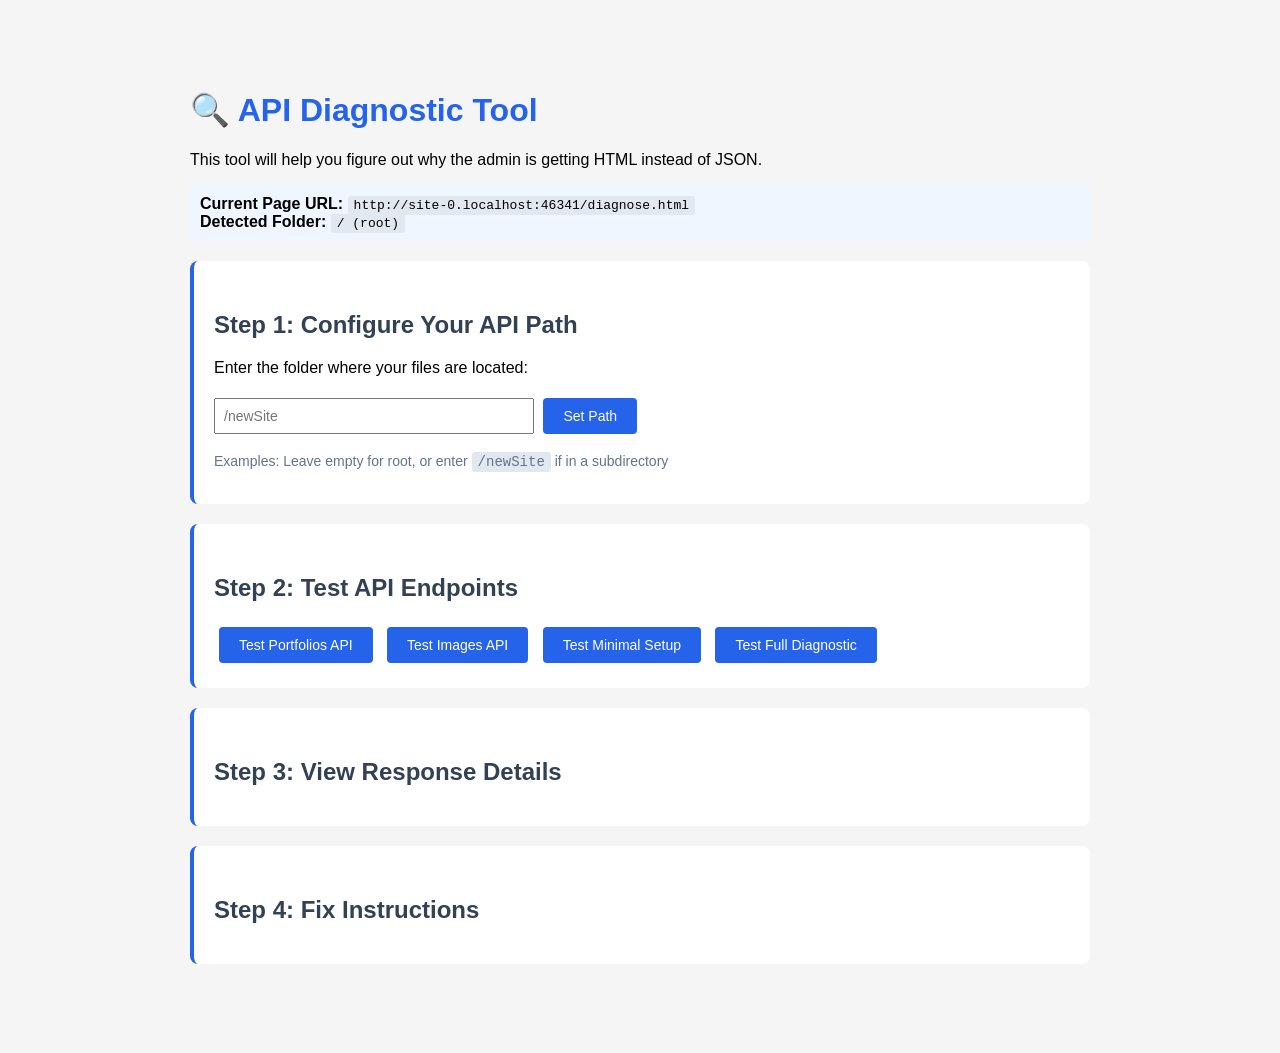
<file: diagnose.html>
<!DOCTYPE html>
<html lang="en">
<head>
  <meta charset="UTF-8">
  <meta name="viewport" content="width=device-width, initial-scale=1.0">
  <title>API Diagnostic Tool</title>
  <style>
    body {
      font-family: -apple-system, BlinkMacSystemFont, 'Segoe UI', Roboto, sans-serif;
      max-width: 900px;
      margin: 50px auto;
      padding: 20px;
      background: #f5f5f5;
    }
    h1 { color: #2563eb; }
    h2 { color: #334155; margin-top: 30px; }
    .test-section {
      background: white;
      padding: 20px;
      margin: 20px 0;
      border-radius: 8px;
      border-left: 4px solid #2563eb;
    }
    .success { border-left-color: #10b981; }
    .error { border-left-color: #ef4444; }
    .warning { border-left-color: #f59e0b; }
    pre {
      background: #1e293b;
      color: #f1f5f9;
      padding: 15px;
      border-radius: 4px;
      overflow-x: auto;
      font-size: 12px;
    }
    button {
      background: #2563eb;
      color: white;
      border: none;
      padding: 10px 20px;
      border-radius: 4px;
      cursor: pointer;
      font-size: 14px;
      margin: 5px;
    }
    button:hover { background: #1e40af; }
    .info { background: #eff6ff; padding: 10px; border-radius: 4px; margin: 10px 0; }
    code { background: #e2e8f0; padding: 2px 6px; border-radius: 3px; }
  </style>
</head>
<body>
  <h1>🔍 API Diagnostic Tool</h1>
  <p>This tool will help you figure out why the admin is getting HTML instead of JSON.</p>

  <div class="info">
    <strong>Current Page URL:</strong> <code id="current-url"></code><br>
    <strong>Detected Folder:</strong> <code id="detected-folder"></code>
  </div>

  <div class="test-section">
    <h2>Step 1: Configure Your API Path</h2>
    <p>Enter the folder where your files are located:</p>
    <input type="text" id="api-path" placeholder="/newSite" style="padding: 8px; width: 300px; font-size: 14px;">
    <button onclick="saveApiPath()">Set Path</button>
    <p style="color: #64748b; font-size: 14px;">
      Examples: Leave empty for root, or enter <code>/newSite</code> if in a subdirectory
    </p>
  </div>

  <div class="test-section">
    <h2>Step 2: Test API Endpoints</h2>
    <button onclick="testEndpoint('api-portfolios.php', 'portfolios')">Test Portfolios API</button>
    <button onclick="testEndpoint('api-images.php?limit=5', 'images')">Test Images API</button>
    <button onclick="testEndpoint('test-minimal.php', 'minimal')">Test Minimal Setup</button>
    <button onclick="testEndpoint('test-api.php', 'test')">Test Full Diagnostic</button>
    <div id="test-results"></div>
  </div>

  <div class="test-section">
    <h2>Step 3: View Response Details</h2>
    <div id="response-details"></div>
  </div>

  <div class="test-section">
    <h2>Step 4: Fix Instructions</h2>
    <div id="fix-instructions"></div>
  </div>

  <script>
    let API_BASE = '';
    
    // Detect current folder
    window.onload = function() {
      const currentUrl = window.location.href;
      const path = window.location.pathname;
      const folder = path.substring(0, path.lastIndexOf('/'));
      
      document.getElementById('current-url').textContent = currentUrl;
      document.getElementById('detected-folder').textContent = folder || '/ (root)';
      document.getElementById('api-path').value = folder;
      API_BASE = folder;
    };
    
    function saveApiPath() {
      API_BASE = document.getElementById('api-path').value;
      alert('API path set to: ' + (API_BASE || '/ (root)'));
    }
    
    async function testEndpoint(endpoint, name) {
      const resultsDiv = document.getElementById('test-results');
      const detailsDiv = document.getElementById('response-details');
      const fixDiv = document.getElementById('fix-instructions');
      
      resultsDiv.innerHTML = '<p>Testing ' + endpoint + '...</p>';
      
      const fullUrl = API_BASE + '/' + endpoint;
      
      try {
        const response = await fetch(fullUrl);
        const contentType = response.headers.get('content-type');
        const status = response.status;
        const statusText = response.statusText;
        
        // Get response text
        const text = await response.text();
        
        // Try to parse as JSON
        let isJson = false;
        let jsonData = null;
        try {
          jsonData = JSON.parse(text);
          isJson = true;
        } catch(e) {
          isJson = false;
        }
        
        // Display results
        let resultClass = isJson ? 'success' : 'error';
        let resultHtml = '<div class="test-section ' + resultClass + '">';
        resultHtml += '<h3>Test Results: ' + endpoint + '</h3>';
        resultHtml += '<p><strong>URL Tested:</strong> <code>' + fullUrl + '</code></p>';
        resultHtml += '<p><strong>Status:</strong> ' + status + ' ' + statusText + '</p>';
        resultHtml += '<p><strong>Content-Type:</strong> ' + (contentType || 'Not set') + '</p>';
        resultHtml += '<p><strong>Is JSON?</strong> ' + (isJson ? '✅ YES' : '❌ NO') + '</p>';
        
        if (isJson) {
          resultHtml += '<p style="color: #10b981;">✅ <strong>SUCCESS!</strong> API is working correctly.</p>';
        } else {
          resultHtml += '<p style="color: #ef4444;">❌ <strong>PROBLEM!</strong> API returned HTML instead of JSON.</p>';
        }
        
        resultHtml += '</div>';
        resultsDiv.innerHTML = resultHtml;
        
        // Show response
        detailsDiv.innerHTML = '<h3>Response Content:</h3><pre>' + escapeHtml(text.substring(0, 2000)) + (text.length > 2000 ? '\n\n... (truncated)' : '') + '</pre>';
        
        // Show fix instructions
        if (!isJson) {
          showFixInstructions(text, fullUrl);
        } else {
          fixDiv.innerHTML = '<div class="test-section success"><h3>✅ All Good!</h3><p>This endpoint is working correctly. If admin.html still has errors, check that API_BASE is set correctly in admin-script.js</p></div>';
        }
        
      } catch (error) {
        resultsDiv.innerHTML = '<div class="test-section error"><h3>❌ Error Testing ' + endpoint + '</h3><p><strong>URL:</strong> ' + fullUrl + '</p><p><strong>Error:</strong> ' + error.message + '</p></div>';
        detailsDiv.innerHTML = '<p>Could not fetch the endpoint. This usually means:</p><ul><li>File does not exist at that location</li><li>Wrong API_BASE path</li><li>CORS issue</li></ul>';
      }
    }
    
    function showFixInstructions(responseText, url) {
      const fixDiv = document.getElementById('fix-instructions');
      let instructions = '<div class="test-section warning"><h3>🔧 How to Fix</h3>';
      
      // Check for common issues
      if (responseText.includes('<!DOCTYPE')) {
        instructions += '<p><strong>Issue:</strong> The API is returning an HTML page.</p>';
        
        if (responseText.includes('404') || responseText.includes('Not Found')) {
          instructions += '<h4>❌ Problem: File Not Found (404)</h4>';
          instructions += '<p>The file does not exist at <code>' + url + '</code></p>';
          instructions += '<h4>Solutions:</h4><ol>';
          instructions += '<li>Check that you uploaded <code>api-portfolios.php</code> to the correct folder</li>';
          instructions += '<li>Verify the API_BASE path above matches your folder structure</li>';
          instructions += '<li>Check filename is exactly <code>api-portfolios.php</code> (not .html or .txt)</li>';
          instructions += '</ol>';
        } 
        else if (responseText.includes('Parse error') || responseText.includes('syntax error')) {
          instructions += '<h4>❌ Problem: PHP Syntax Error</h4>';
          instructions += '<p>There is a syntax error in your PHP file.</p>';
          instructions += '<h4>Solutions:</h4><ol>';
          instructions += '<li>Re-download and upload the file (might have gotten corrupted)</li>';
          instructions += '<li>Check PHP error logs for details</li>';
          instructions += '<li>Make sure you didn\'t accidentally edit the PHP file</li>';
          instructions += '</ol>';
        }
        else if (responseText.includes('Access denied') || responseText.includes('Connection failed')) {
          instructions += '<h4>❌ Problem: Database Connection Failed</h4>';
          instructions += '<p>Cannot connect to the database.</p>';
          instructions += '<h4>Solutions:</h4><ol>';
          instructions += '<li>Open <code>config.php</code></li>';
          instructions += '<li>Update DB_USER to your MySQL username</li>';
          instructions += '<li>Update DB_PASS to your MySQL password</li>';
          instructions += '<li>Update DB_NAME to your database name (currently: jeffdon1_WPNSV)</li>';
          instructions += '<li>Save and re-upload config.php</li>';
          instructions += '</ol>';
        }
        else if (responseText.includes('failed to open stream')) {
          instructions += '<h4>❌ Problem: Missing Files</h4>';
          instructions += '<p>PHP file is trying to include another file that doesn\'t exist.</p>';
          instructions += '<h4>Solutions:</h4><ol>';
          instructions += '<li>Make sure <code>config.php</code> is uploaded</li>';
          instructions += '<li>All files should be in the same folder</li>';
          instructions += '<li>Check file permissions (should be 644 for .php files)</li>';
          instructions += '</ol>';
        }
        else {
          instructions += '<h4>❌ Problem: Unknown PHP Error</h4>';
          instructions += '<p>The PHP file is returning an error page.</p>';
          instructions += '<h4>Solutions:</h4><ol>';
          instructions += '<li>Check the response content above for clues</li>';
          instructions += '<li>Check your hosting control panel error logs</li>';
          instructions += '<li>Make sure all files are uploaded</li>';
          instructions += '<li>Try uploading <code>test-api.php</code> and visit it directly</li>';
          instructions += '</ol>';
        }
      }
      
      instructions += '</div>';
      fixDiv.innerHTML = instructions;
    }
    
    function escapeHtml(text) {
      const div = document.createElement('div');
      div.textContent = text;
      return div.innerHTML;
    }
  </script>
</body>
</html>
</file>
